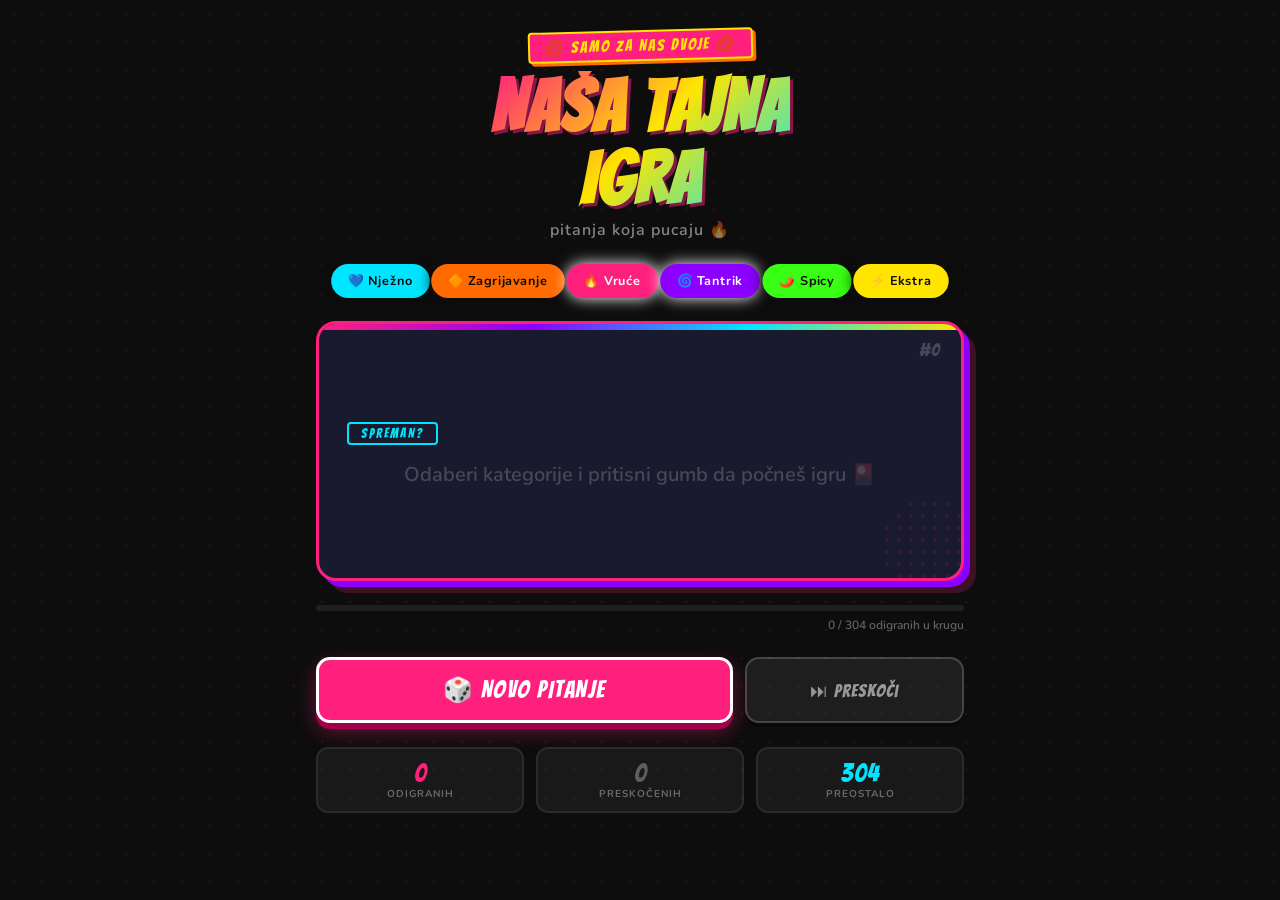
<file: index.html>
<!DOCTYPE html>
<html lang="hr">
<head>
  <meta charset="UTF-8">
  <meta name="viewport" content="width=device-width, initial-scale=1.0">
  <title>Naša Tajna Igra 🔥</title>
  <link rel="preconnect" href="https://fonts.googleapis.com">
  <link rel="preconnect" href="https://fonts.gstatic.com" crossorigin>
  <link href="https://fonts.googleapis.com/css2?family=Bangers&family=Nunito:wght@400;600;700;900&display=swap" rel="stylesheet">
  <link rel="stylesheet" href="style.css">
</head>
<body>

<div class="container">

  <header>
    <div class="logo-badge">💋 SAMO ZA NAS DVOJE 💋</div>
    <h1>NAŠA TAJNA<br>IGRA</h1>
    <p class="subtitle">pitanja koja pucaju 🔥</p>
  </header>

  <!-- Category filter -->
  <div class="categories" id="catRow">
    <div class="chip active" data-cat="soft">💙 Nježno</div>
    <div class="chip active" data-cat="srednje">🔶 Zagrijavanje</div>
    <div class="chip active" data-cat="vruće">🔥 Vruće</div>
    <div class="chip active" data-cat="tantric">🌀 Tantrik</div>
    <div class="chip active" data-cat="spicy">🌶️ Spicy</div>
    <div class="chip active" data-cat="ekstra">⚡ Ekstra</div>
  </div>

  <!-- Card -->
  <div class="card-wrap">
    <div class="card" id="card">
      <span class="question-number" id="qNum">#0</span>
      <span class="cat-label" id="catLabel" style="color: var(--cyan); border-color: var(--cyan);">SPREMAN?</span>
      <p class="question-text empty" id="questionText">
        Odaberi kategorije i pritisni gumb da počneš igru 🎴
      </p>
      <div class="bubble-tail" id="bubbleTail" style="display:none"></div>
    </div>
  </div>

  <!-- Progress -->
  <div class="progress-wrap">
    <div class="progress-bar">
      <div class="progress-fill" id="progressFill" style="width:0%"></div>
    </div>
    <span class="progress-text" id="progressText">0 / 0 odigranih</span>
  </div>

  <!-- Buttons -->
  <div class="btn-row">
    <button class="btn btn-generate" id="btnGen">🎲 NOVO PITANJE</button>
    <button class="btn btn-skip" id="btnSkip">⏭ Preskoči</button>
  </div>

  <!-- Stats -->
  <div class="stats">
    <div class="stat-box">
      <div class="stat-num" id="statTotal" style="color: var(--hot-pink);">0</div>
      <div class="stat-label">odigranih</div>
    </div>
    <div class="stat-box">
      <div class="stat-num" id="statSkipped" style="color: rgba(255,255,255,0.3);">0</div>
      <div class="stat-label">preskočenih</div>
    </div>
    <div class="stat-box">
      <div class="stat-num" id="statLeft" style="color: var(--cyan);">—</div>
      <div class="stat-label">preostalo</div>
    </div>
  </div>

</div>

<!-- Toast -->
<div class="toast" id="toast">🎉 Sve si prošao!</div>

<script src="app.js"></script>

</body>
</html>
</file>
<file: style.css>
/* =====================================================
   NAŠA TAJNA IGRA — style.css
   ===================================================== */

:root {
  --hot-pink: #FF1F7D;
  --electric-purple: #8B00FF;
  --neon-orange: #FF6B00;
  --sunny-yellow: #FFE500;
  --cyan: #00E5FF;
  --lime: #39FF14;
  --dark: #0D0D0D;
  --card-bg: #1A1A2E;
  --text-light: #FFF5F9;
}

* {
  box-sizing: border-box;
  margin: 0;
  padding: 0;
}

body {
  background-color: var(--dark);
  color: var(--text-light);
  font-family: 'Nunito', sans-serif;
  min-height: 100vh;
  overflow-x: hidden;
  position: relative;
}

/* Comic dot pattern background */
body::before {
  content: '';
  position: fixed;
  inset: 0;
  background-image: radial-gradient(circle, rgba(255,31,125,0.15) 1px, transparent 1px);
  background-size: 28px 28px;
  pointer-events: none;
  z-index: 0;
}

/* ───────── LAYOUT ───────── */
.container {
  position: relative;
  z-index: 1;
  max-width: 680px;
  margin: 0 auto;
  padding: 20px 16px 60px;
  display: flex;
  flex-direction: column;
  align-items: center;
  gap: 24px;
}

/* ───────── HEADER ───────── */
header {
  text-align: center;
  padding: 10px 0 0;
}

.logo-badge {
  display: inline-block;
  background: var(--hot-pink);
  color: var(--sunny-yellow);
  font-family: 'Bangers', cursive;
  font-size: clamp(13px, 3.5vw, 16px);
  letter-spacing: 2px;
  padding: 4px 14px;
  border-radius: 4px;
  border: 2px solid var(--sunny-yellow);
  margin-bottom: 10px;
  transform: rotate(-1.5deg);
  box-shadow: 3px 3px 0 var(--neon-orange);
}

h1 {
  font-family: 'Bangers', cursive;
  font-size: clamp(42px, 11vw, 72px);
  line-height: 1;
  letter-spacing: 2px;
  background: linear-gradient(135deg, var(--hot-pink), var(--sunny-yellow), var(--cyan));
  -webkit-background-clip: text;
  -webkit-text-fill-color: transparent;
  background-clip: text;
  filter: drop-shadow(3px 3px 0 rgba(255,31,125,0.5));
  margin-bottom: 4px;
}

.subtitle {
  font-size: clamp(13px, 3.5vw, 16px);
  color: rgba(255,255,255,0.5);
  letter-spacing: 1px;
  font-weight: 600;
}

/* ───────── CATEGORY CHIPS ───────── */
.categories {
  display: flex;
  flex-wrap: wrap;
  gap: 8px;
  justify-content: center;
  width: 100%;
}

.chip {
  cursor: pointer;
  padding: 6px 14px;
  border-radius: 99px;
  font-family: 'Nunito', sans-serif;
  font-weight: 700;
  font-size: 12px;
  letter-spacing: 0.5px;
  border: 2.5px solid transparent;
  transition: all 0.2s;
  user-select: none;
}

.chip[data-cat="soft"]    { background: rgba(0,229,255,0.12);  border-color: var(--cyan);           color: var(--cyan); }
.chip[data-cat="srednje"] { background: rgba(255,107,0,0.12);  border-color: var(--neon-orange);    color: var(--neon-orange); }
.chip[data-cat="vruće"]   { background: rgba(255,31,125,0.15); border-color: var(--hot-pink);       color: var(--hot-pink); }
.chip[data-cat="tantric"] { background: rgba(139,0,255,0.15);  border-color: var(--electric-purple); color: #CF80FF; }
.chip[data-cat="spicy"]   { background: rgba(57,255,20,0.1);   border-color: var(--lime);           color: var(--lime); }
.chip[data-cat="ekstra"]  { background: rgba(255,229,0,0.1);   border-color: var(--sunny-yellow);   color: var(--sunny-yellow); }

.chip.active {
  transform: scale(1.06);
  box-shadow: 0 0 14px currentColor;
}

.chip[data-cat="soft"].active    { background: var(--cyan);           color: var(--dark); }
.chip[data-cat="srednje"].active { background: var(--neon-orange);    color: var(--dark); }
.chip[data-cat="vruće"].active   { background: var(--hot-pink);       color: white; }
.chip[data-cat="tantric"].active { background: var(--electric-purple); color: white; }
.chip[data-cat="spicy"].active   { background: var(--lime);           color: var(--dark); }
.chip[data-cat="ekstra"].active  { background: var(--sunny-yellow);   color: var(--dark); }

/* ───────── CARD ───────── */
.card-wrap {
  width: 100%;
  perspective: 800px;
}

.card {
  position: relative;
  width: 100%;
  min-height: 260px;
  background: var(--card-bg);
  border-radius: 20px;
  border: 3px solid var(--hot-pink);
  box-shadow:
    6px 6px 0 var(--electric-purple),
    12px 12px 0 rgba(255,31,125,0.2);
  padding: 36px 28px 28px;
  display: flex;
  flex-direction: column;
  align-items: center;
  justify-content: center;
  gap: 16px;
  transition: transform 0.15s, box-shadow 0.15s;
  overflow: hidden;
}

.card.flip-out {
  animation: flipOut 0.25s ease-in forwards;
}
.card.flip-in {
  animation: flipIn 0.28s ease-out forwards;
}

@keyframes flipOut {
  0%   { transform: rotateY(0) scale(1);    opacity: 1; }
  100% { transform: rotateY(90deg) scale(0.9); opacity: 0; }
}
@keyframes flipIn {
  0%   { transform: rotateY(-90deg) scale(0.9); opacity: 0; }
  100% { transform: rotateY(0) scale(1);         opacity: 1; }
}

/* Comic panel accent stripe */
.card::before {
  content: '';
  position: absolute;
  top: 0; left: 0; right: 0;
  height: 6px;
  background: linear-gradient(90deg, var(--hot-pink), var(--electric-purple), var(--cyan), var(--sunny-yellow));
  border-radius: 18px 18px 0 0;
}

/* Halftone corner decoration */
.card::after {
  content: '';
  position: absolute;
  bottom: -20px; right: -20px;
  width: 100px; height: 100px;
  border-radius: 50%;
  background: radial-gradient(circle, rgba(255,31,125,0.12) 2px, transparent 2px);
  background-size: 12px 12px;
  pointer-events: none;
}

.cat-label {
  font-family: 'Bangers', cursive;
  font-size: 13px;
  letter-spacing: 2px;
  padding: 3px 12px;
  border-radius: 4px;
  border: 2px solid currentColor;
  align-self: flex-start;
  text-transform: uppercase;
}

.question-number {
  position: absolute;
  top: 16px;
  right: 20px;
  font-family: 'Bangers', cursive;
  font-size: 18px;
  color: rgba(255,255,255,0.2);
  letter-spacing: 1px;
}

.question-text {
  font-size: clamp(18px, 5.5vw, 26px);
  font-weight: 700;
  line-height: 1.4;
  text-align: center;
  color: var(--text-light);
  padding: 0 4px;
}

.question-text.empty {
  color: rgba(255,255,255,0.2);
  font-size: clamp(15px, 4vw, 20px);
  font-weight: 600;
}

/* Speech bubble tail */
.bubble-tail {
  position: absolute;
  bottom: -16px;
  left: 50%;
  transform: translateX(-50%);
  width: 0;
  height: 0;
  border-left: 14px solid transparent;
  border-right: 14px solid transparent;
  border-top: 16px solid var(--hot-pink);
}

/* ───────── PROGRESS ───────── */
.progress-wrap {
  width: 100%;
  display: flex;
  flex-direction: column;
  gap: 6px;
}

.progress-bar {
  width: 100%;
  height: 6px;
  background: rgba(255,255,255,0.08);
  border-radius: 99px;
  overflow: hidden;
}

.progress-fill {
  height: 100%;
  border-radius: 99px;
  background: linear-gradient(90deg, var(--hot-pink), var(--electric-purple));
  transition: width 0.5s ease;
}

.progress-text {
  font-size: 12px;
  color: rgba(255,255,255,0.35);
  align-self: flex-end;
  font-weight: 600;
}

/* ───────── BUTTONS ───────── */
.btn-row {
  display: flex;
  gap: 12px;
  width: 100%;
}

.btn {
  flex: 1;
  cursor: pointer;
  border: none;
  outline: none;
  border-radius: 14px;
  padding: 16px 10px;
  font-family: 'Bangers', cursive;
  font-size: clamp(18px, 5vw, 24px);
  letter-spacing: 1.5px;
  transition: all 0.12s;
  position: relative;
  top: 0;
  user-select: none;
  -webkit-tap-highlight-color: transparent;
}

.btn-generate {
  background: var(--hot-pink);
  color: white;
  border: 3px solid white;
  box-shadow: 0 6px 0 #A0004A, 0 8px 20px rgba(255,31,125,0.4);
  flex: 2;
}

.btn-generate:active,
.btn-generate.pressed {
  top: 4px;
  box-shadow: 0 2px 0 #A0004A, 0 4px 10px rgba(255,31,125,0.3);
}

.btn-skip {
  background: rgba(255,255,255,0.07);
  color: rgba(255,255,255,0.55);
  border: 2.5px solid rgba(255,255,255,0.18);
  box-shadow: 0 4px 0 rgba(0,0,0,0.3);
  font-size: clamp(14px, 3.8vw, 18px);
  letter-spacing: 1px;
}

.btn-skip:active {
  top: 2px;
  box-shadow: 0 2px 0 rgba(0,0,0,0.2);
}

/* ───────── STATS BAR ───────── */
.stats {
  display: flex;
  gap: 12px;
  width: 100%;
  justify-content: center;
}

.stat-box {
  flex: 1;
  background: rgba(255,255,255,0.05);
  border: 2px solid rgba(255,255,255,0.08);
  border-radius: 12px;
  padding: 10px 6px;
  text-align: center;
}

.stat-num {
  font-family: 'Bangers', cursive;
  font-size: 26px;
  letter-spacing: 1px;
}

.stat-label {
  font-size: 10px;
  color: rgba(255,255,255,0.35);
  letter-spacing: 1px;
  font-weight: 700;
  text-transform: uppercase;
}

/* ───────── TOAST ───────── */
.toast {
  position: fixed;
  bottom: 30px;
  left: 50%;
  transform: translateX(-50%) translateY(100px);
  background: var(--sunny-yellow);
  color: var(--dark);
  font-family: 'Bangers', cursive;
  font-size: 18px;
  letter-spacing: 1px;
  padding: 10px 24px;
  border-radius: 99px;
  border: 3px solid var(--dark);
  box-shadow: 4px 4px 0 rgba(0,0,0,0.4);
  transition: transform 0.4s cubic-bezier(0.34, 1.56, 0.64, 1);
  z-index: 999;
  white-space: nowrap;
}

.toast.show {
  transform: translateX(-50%) translateY(0);
}

/* ───────── MOBILE TWEAKS ───────── */
@media (max-width: 420px) {
  .card    { min-height: 230px; padding: 30px 20px 24px; }
  .btn-row { gap: 8px; }
}
</file>
